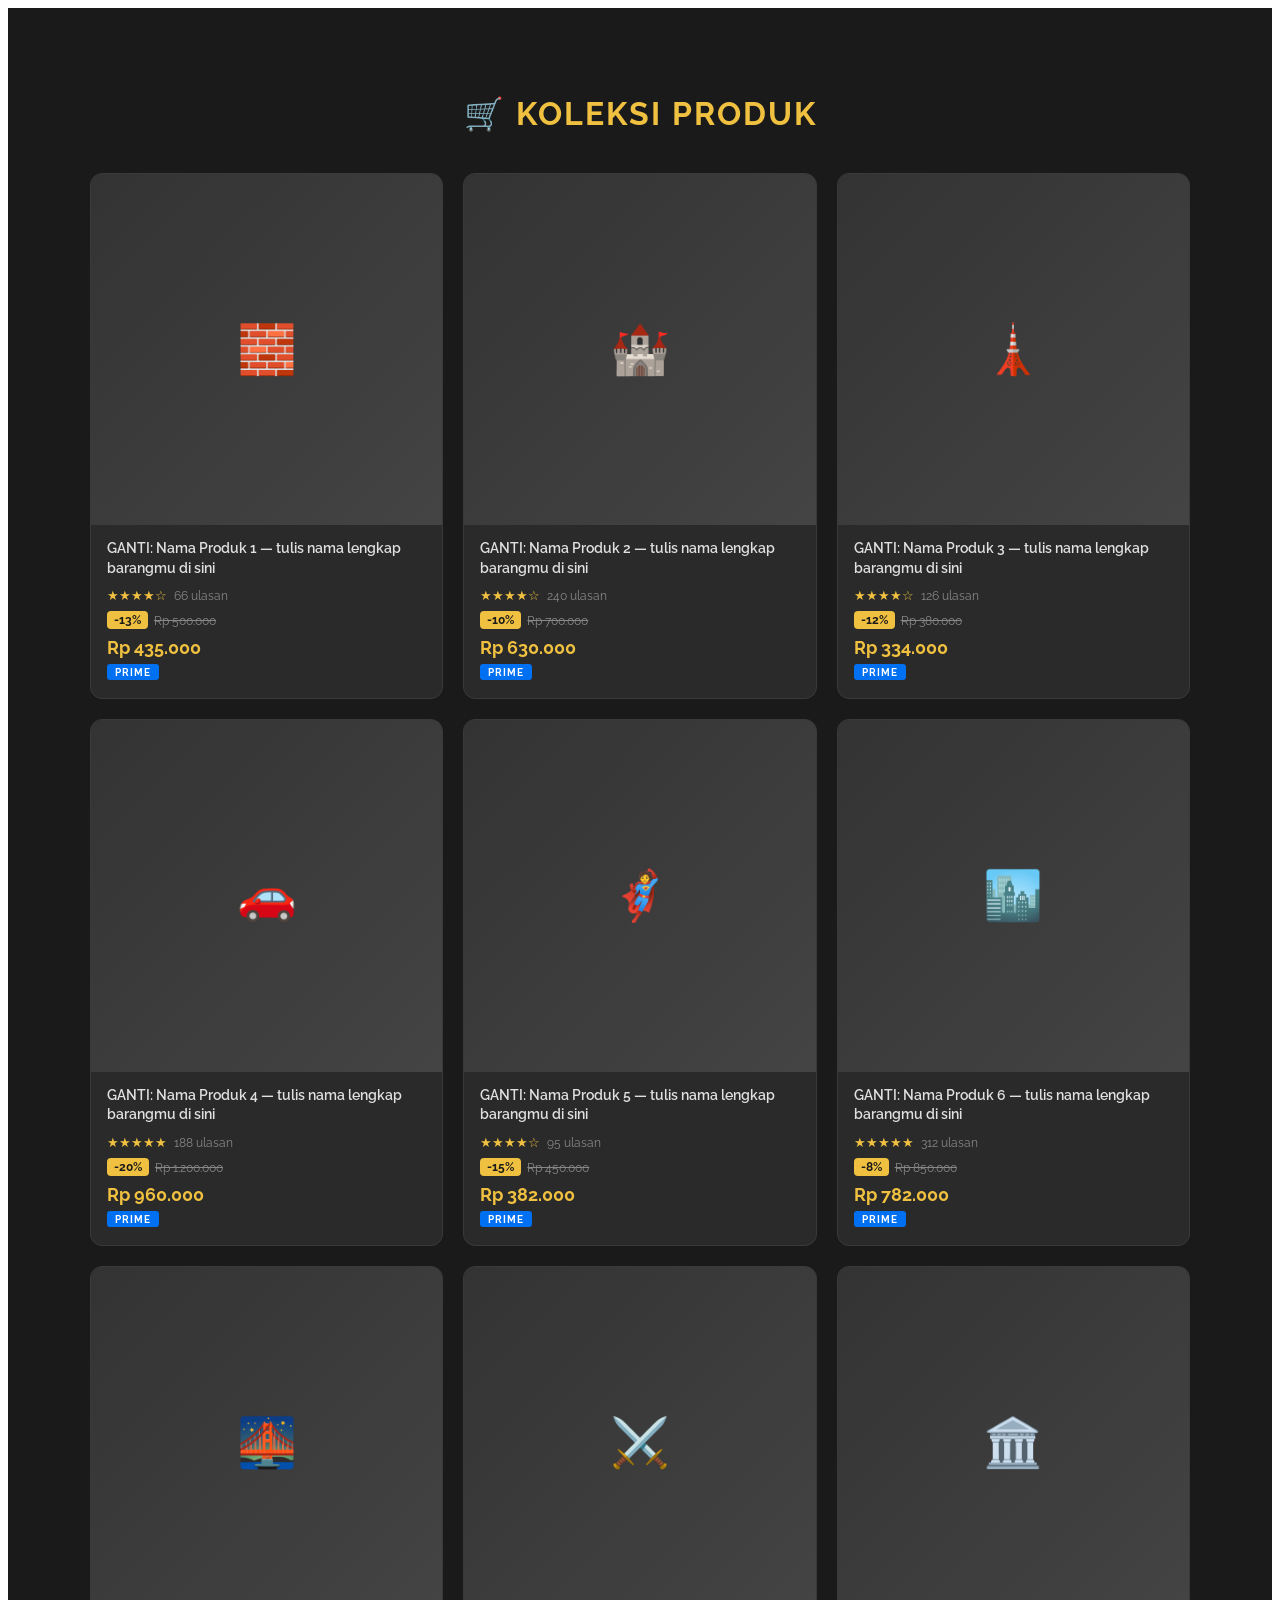
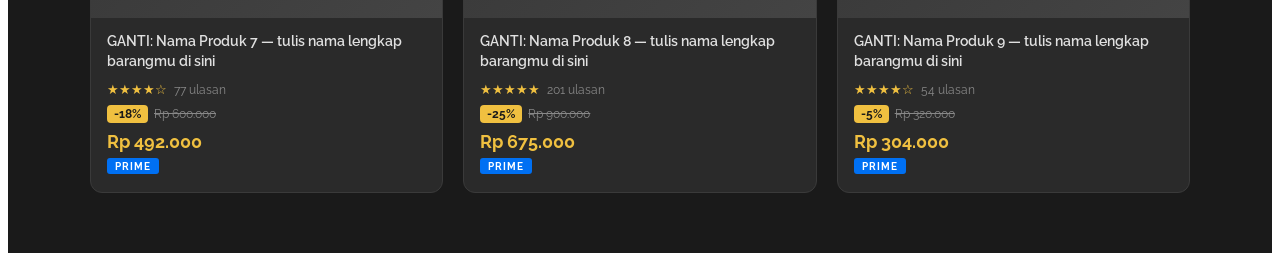
<file: product-section.html>
<!DOCTYPE html>
<html lang="id">
<head>
  <meta charset="UTF-8">
  <meta name="viewport" content="width=device-width, initial-scale=1.0">
  <title>Koleksi Produk</title>
  <link href="https://fonts.googleapis.com/css2?family=Raleway:wght@400;600;700&display=swap" rel="stylesheet">
  <style>
    /* ===== PASTE STYLE INI KE DALAM <style> DI index.html KAMU ===== */

    #products {
      background: #1a1a1a;
      padding: 60px 20px;
      font-family: 'Raleway', sans-serif;
    }

    .products-title {
      text-align: center;
      color: #f0c040;
      font-size: 2rem;
      font-weight: 700;
      margin-bottom: 40px;
      letter-spacing: 2px;
      text-transform: uppercase;
    }

    .products-grid {
      display: grid;
      grid-template-columns: repeat(3, 1fr);
      gap: 20px;
      max-width: 1100px;
      margin: 0 auto;
    }

    .product-card {
      background: #2a2a2a;
      border-radius: 12px;
      overflow: hidden;
      transition: transform 0.25s ease, box-shadow 0.25s ease;
      cursor: pointer;
      border: 1px solid #3a3a3a;
    }

    .product-card:hover {
      transform: translateY(-6px);
      box-shadow: 0 12px 30px rgba(240, 192, 64, 0.2);
      border-color: #f0c040;
    }

    .product-img {
      width: 100%;
      aspect-ratio: 1 / 1;
      object-fit: cover;
      display: block;
      background: #333;
    }

    /* Placeholder kalau belum ada gambar */
    .product-img-placeholder {
      width: 100%;
      aspect-ratio: 1 / 1;
      background: linear-gradient(135deg, #333 0%, #444 100%);
      display: flex;
      align-items: center;
      justify-content: center;
      font-size: 3rem;
    }

    .product-info {
      padding: 14px 16px 18px;
    }

    .product-name {
      color: #e0e0e0;
      font-size: 0.88rem;
      font-weight: 600;
      line-height: 1.4;
      margin-bottom: 10px;
      /* Batasi 2 baris */
      display: -webkit-box;
      -webkit-line-clamp: 2;
      -webkit-box-orient: vertical;
      overflow: hidden;
    }

    .product-stars {
      color: #f0c040;
      font-size: 0.8rem;
      margin-bottom: 8px;
    }

    .product-stars span {
      color: #888;
      margin-left: 4px;
      font-size: 0.75rem;
    }

    .product-pricing {
      display: flex;
      align-items: center;
      flex-wrap: wrap;
      gap: 6px;
    }

    .product-discount-badge {
      background: #f0c040;
      color: #1a1a1a;
      font-size: 0.72rem;
      font-weight: 700;
      padding: 2px 7px;
      border-radius: 4px;
    }

    .product-price-original {
      color: #888;
      font-size: 0.78rem;
      text-decoration: line-through;
    }

    .product-price-final {
      color: #f0c040;
      font-size: 1.1rem;
      font-weight: 700;
      width: 100%;
      margin-top: 2px;
    }

    .product-badge-prime {
      margin-top: 6px;
      display: inline-block;
      background: #0070f3;
      color: white;
      font-size: 0.65rem;
      font-weight: 700;
      padding: 2px 8px;
      border-radius: 3px;
      letter-spacing: 1px;
    }

    /* Responsive: layar kecil tetap 2 kolom */
    @media (max-width: 700px) {
      .products-grid {
        grid-template-columns: repeat(2, 1fr);
        gap: 12px;
      }
      .products-title { font-size: 1.4rem; }
    }
  </style>
</head>
<body>

<!-- ===== PASTE SECTION INI KE DALAM index.html KAMU (sebelum </body>) ===== -->
<section id="products">
  <h2 class="products-title">🛒 Koleksi Produk</h2>
  <div class="products-grid">

    <!-- PRODUK 1 — GANTI: src gambar, nama, harga asli, diskon, harga final, rating, jumlah review -->
    <div class="product-card">
      <div class="product-img-placeholder">🧱</div>
      <!-- Kalau sudah punya gambar, ganti div diatas dengan:
      <img src="img/produk1.jpg" alt="Nama Produk 1" class="product-img"> -->
      <div class="product-info">
        <div class="product-name">GANTI: Nama Produk 1 — tulis nama lengkap barangmu di sini</div>
        <div class="product-stars">★★★★☆ <span>66 ulasan</span></div>
        <div class="product-pricing">
          <span class="product-discount-badge">-13%</span>
          <span class="product-price-original">Rp 500.000</span>
          <span class="product-price-final">Rp 435.000</span>
        </div>
        <span class="product-badge-prime">PRIME</span>
      </div>
    </div>

    <!-- PRODUK 2 -->
    <div class="product-card">
      <div class="product-img-placeholder">🏰</div>
      <div class="product-info">
        <div class="product-name">GANTI: Nama Produk 2 — tulis nama lengkap barangmu di sini</div>
        <div class="product-stars">★★★★☆ <span>240 ulasan</span></div>
        <div class="product-pricing">
          <span class="product-discount-badge">-10%</span>
          <span class="product-price-original">Rp 700.000</span>
          <span class="product-price-final">Rp 630.000</span>
        </div>
        <span class="product-badge-prime">PRIME</span>
      </div>
    </div>

    <!-- PRODUK 3 -->
    <div class="product-card">
      <div class="product-img-placeholder">🗼</div>
      <div class="product-info">
        <div class="product-name">GANTI: Nama Produk 3 — tulis nama lengkap barangmu di sini</div>
        <div class="product-stars">★★★★☆ <span>126 ulasan</span></div>
        <div class="product-pricing">
          <span class="product-discount-badge">-12%</span>
          <span class="product-price-original">Rp 380.000</span>
          <span class="product-price-final">Rp 334.000</span>
        </div>
        <span class="product-badge-prime">PRIME</span>
      </div>
    </div>

    <!-- PRODUK 4 -->
    <div class="product-card">
      <div class="product-img-placeholder">🚗</div>
      <div class="product-info">
        <div class="product-name">GANTI: Nama Produk 4 — tulis nama lengkap barangmu di sini</div>
        <div class="product-stars">★★★★★ <span>188 ulasan</span></div>
        <div class="product-pricing">
          <span class="product-discount-badge">-20%</span>
          <span class="product-price-original">Rp 1.200.000</span>
          <span class="product-price-final">Rp 960.000</span>
        </div>
        <span class="product-badge-prime">PRIME</span>
      </div>
    </div>

    <!-- PRODUK 5 -->
    <div class="product-card">
      <div class="product-img-placeholder">🦸</div>
      <div class="product-info">
        <div class="product-name">GANTI: Nama Produk 5 — tulis nama lengkap barangmu di sini</div>
        <div class="product-stars">★★★★☆ <span>95 ulasan</span></div>
        <div class="product-pricing">
          <span class="product-discount-badge">-15%</span>
          <span class="product-price-original">Rp 450.000</span>
          <span class="product-price-final">Rp 382.000</span>
        </div>
        <span class="product-badge-prime">PRIME</span>
      </div>
    </div>

    <!-- PRODUK 6 -->
    <div class="product-card">
      <div class="product-img-placeholder">🏙️</div>
      <div class="product-info">
        <div class="product-name">GANTI: Nama Produk 6 — tulis nama lengkap barangmu di sini</div>
        <div class="product-stars">★★★★★ <span>312 ulasan</span></div>
        <div class="product-pricing">
          <span class="product-discount-badge">-8%</span>
          <span class="product-price-original">Rp 850.000</span>
          <span class="product-price-final">Rp 782.000</span>
        </div>
        <span class="product-badge-prime">PRIME</span>
      </div>
    </div>

    <!-- PRODUK 7 -->
    <div class="product-card">
      <div class="product-img-placeholder">🌉</div>
      <div class="product-info">
        <div class="product-name">GANTI: Nama Produk 7 — tulis nama lengkap barangmu di sini</div>
        <div class="product-stars">★★★★☆ <span>77 ulasan</span></div>
        <div class="product-pricing">
          <span class="product-discount-badge">-18%</span>
          <span class="product-price-original">Rp 600.000</span>
          <span class="product-price-final">Rp 492.000</span>
        </div>
        <span class="product-badge-prime">PRIME</span>
      </div>
    </div>

    <!-- PRODUK 8 -->
    <div class="product-card">
      <div class="product-img-placeholder">⚔️</div>
      <div class="product-info">
        <div class="product-name">GANTI: Nama Produk 8 — tulis nama lengkap barangmu di sini</div>
        <div class="product-stars">★★★★★ <span>201 ulasan</span></div>
        <div class="product-pricing">
          <span class="product-discount-badge">-25%</span>
          <span class="product-price-original">Rp 900.000</span>
          <span class="product-price-final">Rp 675.000</span>
        </div>
        <span class="product-badge-prime">PRIME</span>
      </div>
    </div>

    <!-- PRODUK 9 -->
    <div class="product-card">
      <div class="product-img-placeholder">🏛️</div>
      <div class="product-info">
        <div class="product-name">GANTI: Nama Produk 9 — tulis nama lengkap barangmu di sini</div>
        <div class="product-stars">★★★★☆ <span>54 ulasan</span></div>
        <div class="product-pricing">
          <span class="product-discount-badge">-5%</span>
          <span class="product-price-original">Rp 320.000</span>
          <span class="product-price-final">Rp 304.000</span>
        </div>
        <span class="product-badge-prime">PRIME</span>
      </div>
    </div>

  </div>
</section>
<!-- ===== AKHIR SECTION PRODUK ===== -->

</body>
</html>
</file>
